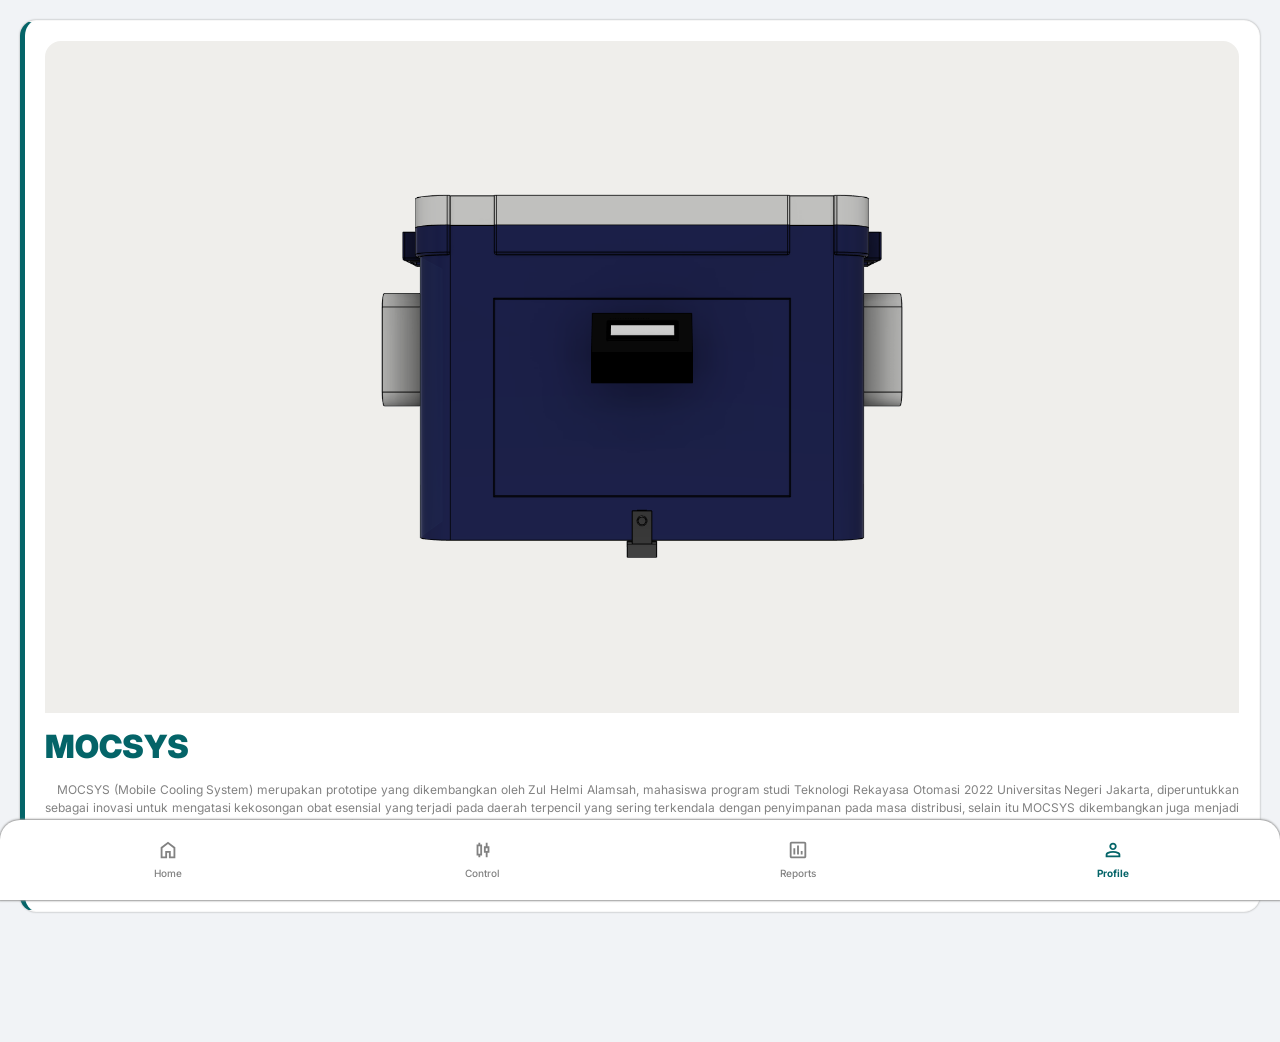
<file: Tugas Akhir/profile.html>
<!DOCTYPE html>
<html lang="en">
<head>
  <meta charset="UTF-8">
  <meta name="viewport" content="width=device-width, initial-scale=1.0">
  <title>MOCSYS</title>
  <link rel="stylesheet" href="style.css">
</head>
<body>
  <nav class="bottombar">
    <a href="index.html" class="nav-item">
      <span class="nav-icon" style="-webkit-mask-image: url('assets/home.svg'); mask-image: url('assets/home.svg');"></span>
      <span>Home</span>
    </a>
    
    <a href="control.html" class="nav-item">
      <span class="nav-icon" style="-webkit-mask-image: url('assets/control.svg'); mask-image: url('assets/control.svg');"></span>
      <span>Control</span>
    </a>
    
    <a href="reports.html" class="nav-item">
      <span class="nav-icon" style="-webkit-mask-image: url('assets/reports.svg'); mask-image: url('assets/reports.svg');"></span>
      <span>Reports</span>
    </a>
    
    <a href="profile.html" class="nav-item active">
      <span class="nav-icon" style="-webkit-mask-image: url('assets/profile.svg'); mask-image: url('assets/profile.svg');"></span>
      <span>Profile</span>
    </a>
  </nav>

  <div class="profile-container">
    <div class="logo-mocsys">
      <img src="assets/COOL BOX.png" class="MOCSYS">
      <h1 class="judul-mocsys">MOCSYS</h1>
      <p class="deskripsi">MOCSYS (Mobile Cooling System) merupakan prototipe yang dikembangkan oleh Zul Helmi Alamsah, mahasiswa program studi Teknologi Rekayasa Otomasi 2022 Universitas Negeri Jakarta, diperuntukkan sebagai inovasi untuk mengatasi kekosongan obat esensial yang terjadi pada daerah terpencil yang sering terkendala dengan penyimpanan pada masa distribusi, selain itu MOCSYS dikembangkan juga menjadi syarat kelulusan mahasiswa jenjang Sarjana Terapan (D4) di bawah bimbingan Taryudi, Ph.D. dan Rizky Pratama Putra, S.T., M.T.</p>
      <p class="deskripsi">Prototipe ini dirancang dan dilengkapi dengan pemantauan kondisi secara real-time melalui integrasi sensor suhu dan kelembaban yang akurat berbasis teknologi Internet of Things (IoT), MOCSYS memungkinkan pengguna untuk melakukan pengawasan jarak jauh melalui situs web, memastikan integritas suhu pada MOCSYS dapat terjaga dengan efisien dan terkendali.</p>
    </div>
  </div>

  <script src="main.js"></script> 
</body>
</html>
</file>
<file: Tugas Akhir/style.css>
/* PROGRAM index.html */
@import url('https://fonts.googleapis.com/css2?family=Inter:ital,opsz,wght@0,14..32,100..900;1,14..32,100..900&display=swap');

* {
  margin: 0;
  padding: 0;
  box-sizing: border-box;
  font-family: 'Inter', sans-serif;
  -webkit-tap-highlight-color: transparent;
}

body {
  background-color: #f1f3f6;
  padding-bottom: 90px; /* Sesuai tinggi navbar */
  color: #333;
  line-height: 1.5;
  overflow-y: auto;
  min-height :100vh;
  -webkit-overflow-scrolling: touch;
}

/* LAYOUT & CONTAINER */
.container {
  padding: 20px;
  width: 100%;
  min-height: calc(100vh - 90px);
  flex-direction: column;
}

.header {
  display: flex;
  padding: 0 0 15px 0;
  justify-content: space-between;
  align-items: center;
}
   
.greetings-style {
  font-size: clamp(16px, 5vw, 20px);
  font-weight: 700;
  color: #046468;
}
   
.logo {
  width: 35px;
  height: 35px;
  object-fit: contain;
}

/* MONITORING CARDS */
.monitoring-card {
  display: flex;
  gap: 10px;
  width: 100%;
  border-radius: 16px;
}
   
.card {
  flex: 1;
  background-color: #ffffff;
  padding: 20px;
  border-radius: 16px;
  box-shadow: 0px 0px 2px 0px #999;
  border: 1px solid rgba(0, 0, 0, 0.03);
  display: flex;
  flex-direction: column;;
  border-left: 5px solid #046468;
  transition: transform 0.2s ease;
  height: 150px;
  margin-bottom: 15px;
}
   
.label {
  font-size: 16px;
  color: #828282;
  font-weight: 600;
}
   
.value-icon {
  display: flex;
  height: 100%;
  align-items: center;
  justify-content: space-between;
}
   
.card-value {
  font-size: clamp(18px, 4vw, 40px);;
  font-weight: 800;
  color: #046468;
}
   
.icon-card-mask {
  width: 40px;
  height: 40px;
  background-color: #046468; 
  -webkit-mask-size: contain;
  mask-size: contain;
  -webkit-mask-repeat: no-repeat;
  mask-repeat: no-repeat;
  webkit-mask-position: center;
  mask-position: center;
  opacity: 0.9;
}

/* GRAFIK */
.chart {
  padding: 20px;
  height: 300px; 
  display: flex;
  flex-direction: column;
  border-radius: 16px;
  background-color: #ffffff;
  box-shadow: 0px 0px 2px 0px #999;
  border: 1px solid rgba(0, 0, 0, 0.03);
  border-left: 5px solid #046468;
  margin-bottom: 15px;
}

.header-chart {
  display: flex;
  justify-content: space-between; 
  align-items: center;
  margin-bottom: 10px;
}

.label-chart {
  font-size: 14px;
  color: #828282;
  margin: 0; 
}

.chart-content {
  position: relative;
  width: 100%;
  min-height: 0;
  text-align: center;
  flex: 1; 
  display: block;
  align-items: center;
  justify-content: center;
  margin-left: -5px;
  margin-bottom: -5px;
}

#tempChart {
  width: 100% !important;
  height: 100% !important;
}

#humChart {
  width: 100% !important;
  height: 100% !important;
}
/* Program control.html */
.control-container {
  padding: 20px;
  width: 100%;
  min-height: calc(100vh - 90px);
  display: flex;
  justify-content: center;
  align-items: center;
}

.control-card {
  padding: 20px;
  background-color: white;
  border-radius: 16px;
  width: 100%;
  max-width: 450px;
  display: flex;
  flex-direction: column;
  box-shadow: 0px 0px 2px 0px #999;
  border: 1px solid rgba(0, 0, 0, 0.03);
  border-left: 5px solid #046468;
}

.header-control {
  font-size: 1.4rem; 
  font-weight: 800;
  color: #046468;
  text-align: center;
}

.caption-header {
  margin-top: 5px;
  font-size: 0.60rem;
  font-weight: 600;
  color: #046468;
  text-align: center;
  margin-bottom: 5px;
}

.main-control-card, .main-control-hmdty {
  display: flex;
  margin-top: 10px;
  margin-bottom: 8px;
  justify-content: space-between;
  align-items: center;
  width: 100%;
}

.text-setpoint, .text-setpoint-hmdty {
  font-size: 0.85rem;
  font-weight: 800;
  color: #046468;
}

.display-setpoint, .display-hmdty {
  background-color: #f0f3f7;
  padding: 6px 12px;
  border-radius: 8px;
  font-weight: bold;
  font-size: 0.85rem;
  color: #046468;
  white-space: nowrap;
}

.slider-temp, .slider-hmdty {
  width: 100%;
  margin-bottom: 10px;
}

.label-slider, .label-slider-2, .label-hmdty, .label-hmdty-2 {
  display: flex;
  justify-content: space-between;
  font-size: 0.7rem;
  color: #046468;
  margin-bottom: 4px;
  margin-top: 8px;
}

input[type="range"] {
  -webkit-appearance: none;
  appearance: none;
  width: 100%;
  height: 6px;
  background: #f0f3f7;
  border-radius: 5px;
  outline: none;
}

/* THUMB / BULATAN SLIDER */
input[type="range"]::-webkit-slider-thumb {
  -webkit-appearance: none;
  appearance: none;
  width: 20px;
  height: 20px;
  background: #046468;
  cursor: pointer;
  border-radius: 50%;
  border: 2px solid white;
  box-shadow: 0px 0px 2px 0px #999;
}

.item-apply {
  margin-top: 8px;
  padding: 12px;
  background-color: #046468;
  color: white;
  border: none;
  border-radius: 8px;
  font-weight: bold;
  cursor: pointer;
  width: 100%;
}

/* reports.html */
.container-reports {
  padding: 20px;
  width: 100%;
  min-height: calc(100vh - 90px);
  display: flex;
  flex-direction: column;
}

.report-temp {
  padding: 20px;
  height: 300px; 
  display: flex;
  flex-direction: column;
  border-radius: 16px;
  background-color: #ffffff;
  box-shadow: 0px 0px 2px 0px #999;
  border: 1px solid rgba(0, 0, 0, 0.03);
  border-left: 5px solid #046468;
  margin-bottom: 15px;
}

.report-hmdty {
  padding: 20px;
  height: 300px; 
  display: flex;
  flex-direction: column;
  border-radius: 16px;
  background-color: #ffffff;
  box-shadow: 0px 0px 2px 0px #999;
  border: 1px solid rgba(0, 0, 0, 0.03);
  border-left: 5px solid #046468;
  margin-bottom: 15px;
}

#reporttempChart {
  width: 100% !important;
  height: 100% !important;
}

#reporthumChart {
  width: 100% !important;
  height: 100% !important;
}
/* profile.html */
.profile-container {
  padding: 20px;
  width: 100%;
  min-height: calc(100vh - 90px);
  display: flex;
  justify-content: center;
  align-items: center;
}

.logo-mocsys {
  background-color: white;
  display: flex;
  padding: 20px;
  flex-direction: column;
  height: fit-content;
  border-radius: 16px;
  box-shadow: 0px 0px 2px 0px #999;
  border: 1px solid rgba(0, 0, 0, 0.03);
  border-left: 5px solid #046468;
  margin-bottom: 20px;
}

.MOCSYS {
  width: 100%;
  height: 100%;
  border-radius: 16px 16px 0px 0px;
  background-color: rgb(239, 238, 235);
}

.judul-mocsys {
  display: flex;
  justify-content: left;
  align-items: center;
  font-weight: 900;
  margin-top: 10px;
  margin-bottom: 10px;
  color: #046468;
}

.deskripsi {
  text-align: justify;
  text-indent: 1em;
  font-size: 12px;
  font-weight: 400;
  color: #828282;
  margin-bottom: 10px;
}
/* BOTTOM NAVIGATION BAR */
.bottombar {
  position: fixed;
  bottom: 0;
  left: 0;
  right: 0;
  height: 80px;
  background-color: #ffffff;
  display: flex;
  justify-content: space-around;
  align-items: center;
  border-radius: 20px 20px 0 0;
  box-shadow: 0px 0px 2px 1px #999;
  z-index: 1000;
  padding: 0 10px;
}
   
.nav-item {
  text-decoration: none;
  display: flex;
  flex-direction: column;
  align-items: center;
  justify-content: center;
  color: #828282;
  font-size: 10px;
  font-weight: 500;
  flex: 1;
}
   
.nav-icon {
  width: 22px;
  height: 22px;
  margin-bottom: 5px;
  background-color: #828282; 
  -webkit-mask-size: contain;
  mask-size: contain;
  -webkit-mask-repeat: no-repeat;
  mask-repeat: no-repeat;
  -webkit-mask-position: center;
  mask-position: center;
}
   
.nav-item.active {
  color: #046468;
  font-weight: 700;
}
   
.nav-item.active .nav-icon {
  background-color: #046468;
}

/* MEDIA QUERIES */
@media (max-width: 350px) {
  .monitoring-card {
    flex-direction: column;
  }
}
   
@media (min-width: 600px) {
  .container {
    margin: 0 auto;
    border-left: 1px solid #ddd;
    border-right: 1px solid #ddd;
  }
}
</file>
